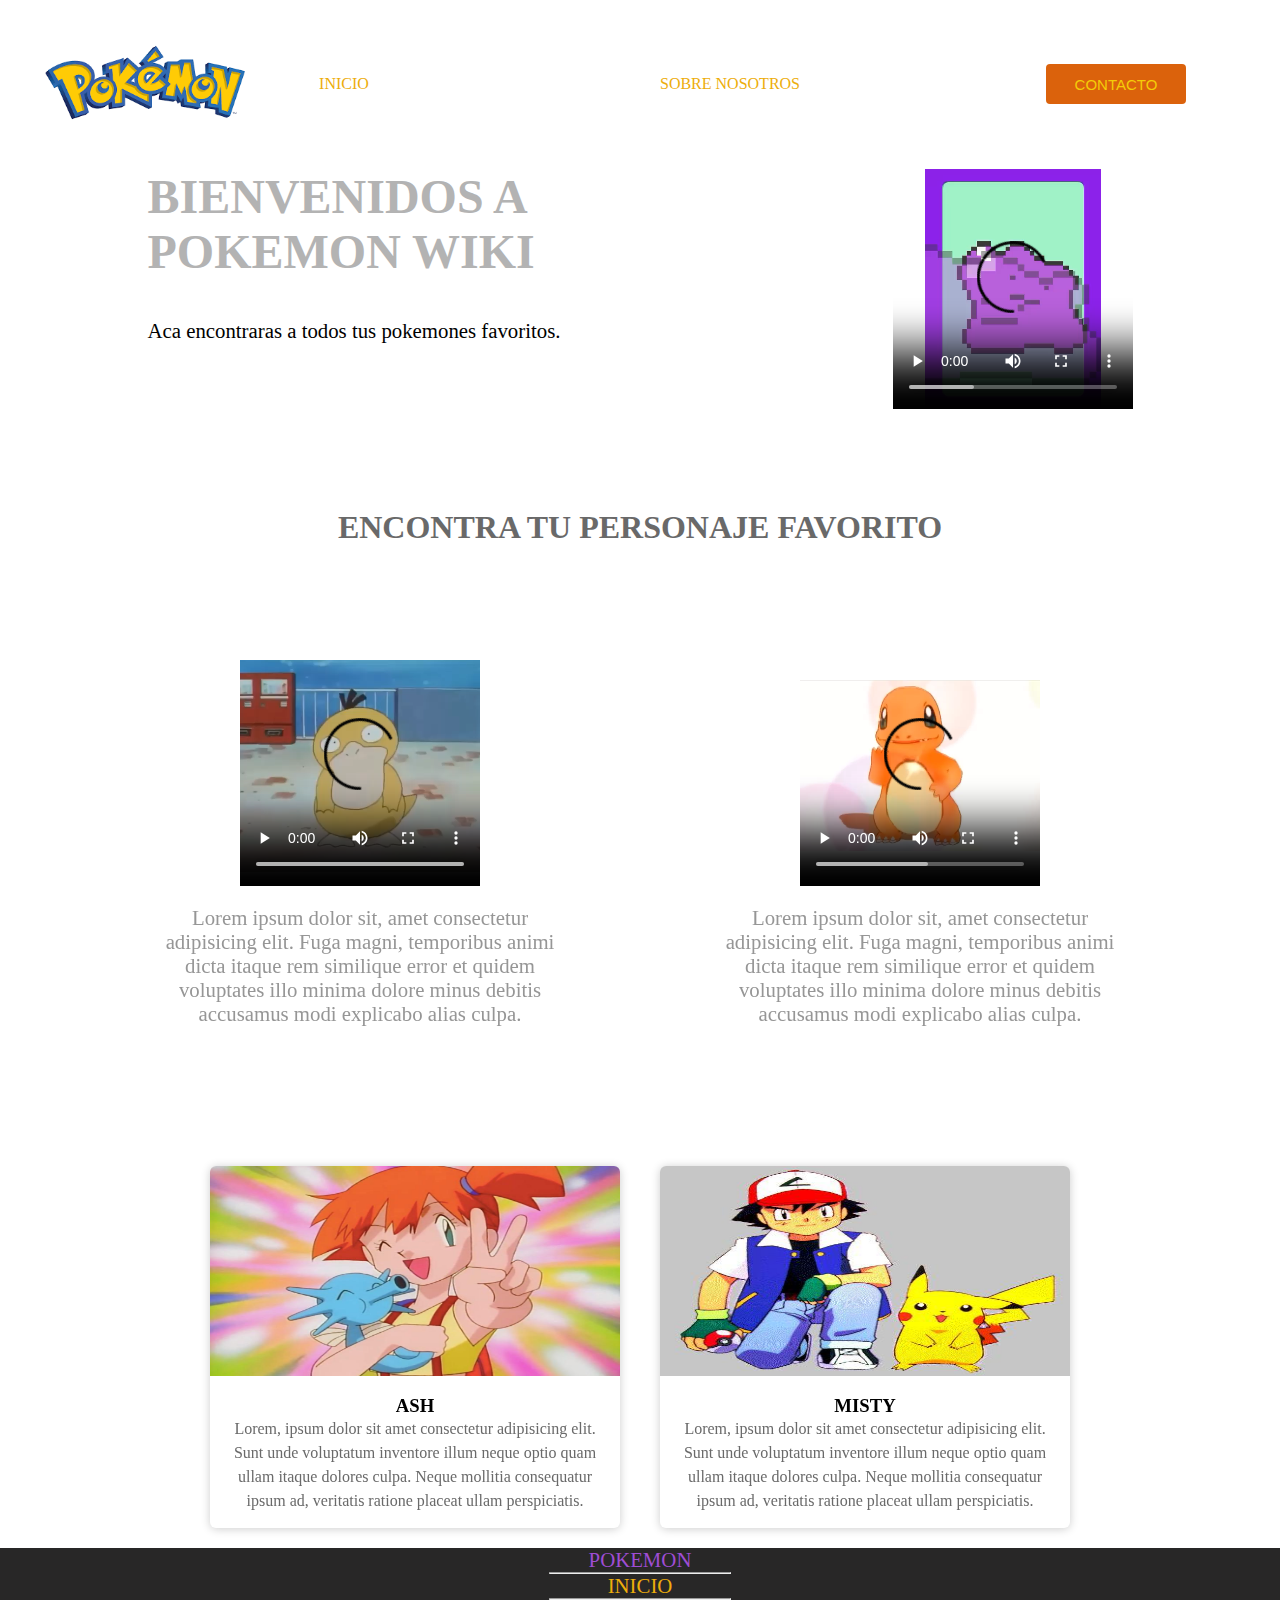
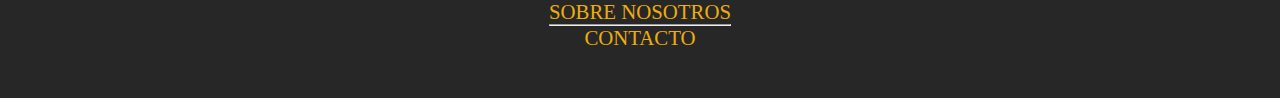
<file: html/index.html>
<!DOCTYPE html>
<html lang="en">

<head>
    <meta charset="UTF-8">
    <meta http-equiv="X-UA-Compatible" content="IE=edge">
    <meta name="viewport" content="width=device-width, initial-scale=1.0">
    <link rel="stylesheet" href="../css/style.css" >
    <title>Document</title>
    <link rel="shortcut icon" href="../media/Pokeball.jpg">
</head>

<body>
    <header class="container">
        <div class="navbar">
            <!-- Navegador -->
            <div class="logo">
                <img src="../media/pokemon-nav.png" width="140px">
            </div>
            <nav>
                <ul class="menu">
                    <li id="inicio"><a class="menu-item" href="">INICIO</a></li>
                    <li id="sobreNosotros"><a class="menu-item" href="sobreNosotros.html">SOBRE NOSOTROS</a></li>
                    <li id="contacto"><a class="menu-item" href="">
                            <input id="submit" type="submit" value="CONTACTO">
                        </a></li>

                </ul>
                <!-- Fin nav-->
            </nav>
        </div>
    </header>
    <main>
        <!-- Presentacion -->
        <div class="presentacion">
            <p class="pres1">
                <span>BIENVENIDOS A POKEMON WIKI</span>
            </p>
            <p class="pres2">
                Aca encontraras a todos tus pokemones favoritos.
            </p>
        </div>
        <video src="../media/vid2.mp4" autoplay controls></video>
    </main>
    <h1>ENCONTRA TU PERSONAJE FAVORITO</h1>
    <div class="personajesfav">
    </div>
    <div class="personajesfav">
        <div class="personaje">
            <div class="per">
                <video src="../media/vid5.mp4" autoplay controls></video>
            </div>
            <p class="comentario">
                Lorem ipsum dolor sit, amet consectetur adipisicing elit. Fuga magni, temporibus animi
                dicta itaque rem similique
                error et quidem voluptates illo minima dolore minus debitis accusamus modi explicabo
                alias culpa.
            </p>
        </div>
        <div class="personaje">
            <div class="per">
                <video src="../media/vid6.mp4" autoplay controls></video>
            </div>
            <p class="comentario">
                Lorem ipsum dolor sit, amet consectetur adipisicing elit. Fuga magni, temporibus
                animi
                dicta itaque rem similique
                error et quidem voluptates illo minima dolore minus debitis accusamus modi explicabo
                alias culpa.
            </p>
        </div>
    </div>
    <main>
        <div class="card-container">
            <div class="card">
                <figure>
                    <img src="../media/img3.jpeg">
                </figure>
                <div class="card-paragraph">
                    <h3>ASH</h3>
                    <p>Lorem, ipsum dolor sit amet consectetur adipisicing elit. Sunt unde voluptatum inventore illum
                        neque optio quam ullam itaque dolores culpa. Neque mollitia consequatur ipsum ad, veritatis
                        ratione placeat ullam perspiciatis.</p>
                </div>
            </div>
            <div class="card">
                <figure>
                    <img src="../media/img4.jpeg">
                </figure>
                <div class="card-paragraph">
                    <h3>MISTY</h3>
                    <p>Lorem, ipsum dolor sit amet consectetur adipisicing elit. Sunt
                        unde voluptatum inventore illum
                        neque optio quam ullam itaque dolores culpa. Neque mollitia
                        consequatur ipsum ad, veritatis
                        ratione placeat ullam perspiciatis.</p>
                </div>
            </div>
        </div>
        </div>
        </div>
        <footer>
            <div class="foot-center">
                <a href="https://es-la.facebook.com/Pokemon/"></a>
                <a href="https://www.instagram.com/pokemon/"></a>
                <a href="https://twitter.com/Pokemon?ref_src=twsrc%5Egoogle%7Ctwcamp%5Eserp%7Ctwgr%5Eauthor"></a>
                <p class="pokemon"> POKEMON</p>
                <hr>
                <a class="menu'item" href=""> INICIO</a>
                <hr>
                <a class="menu'item" href="sobreNosotros.html"> SOBRE NOSOTROS</a>
                <hr>
                <a class="menu'item" href="contactanos.html"> CONTACTO</a>
            </div>
        </footer>
    </main>
</body>

</html>
</file>
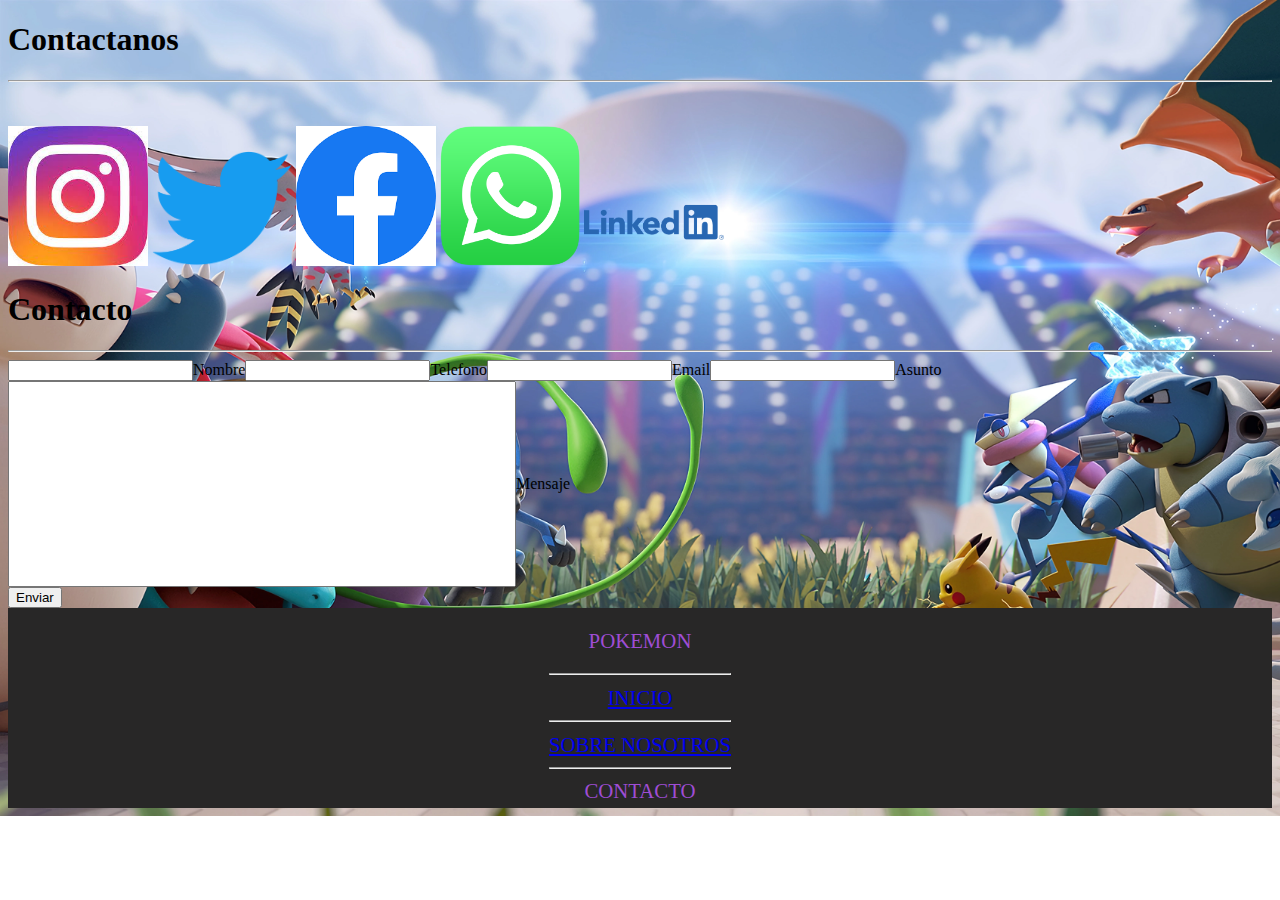
<file: html/contactanos.html>
<!DOCTYPE html>
<html lang="en">
<head>
    <meta charset="UTF-8">
    <meta http-equiv="X-UA-Compatible" content="IE=edge">
    <meta name="viewport" content="width=device-width, initial-scale=1.0">
    <link rel="stylesheet" href="../css/style2.css" >
    <title>Document</title>
    <link rel="shortcut icon" href="../media/Squirtle.webp">
</head>
<body>
    <header>
        <h1>Contactanos</h1>
    </header>
    <hr>
    <br>
    <br>
    <div>
        <img class= "redes" src="../media/instagram.jpg" width="140px">
        <img class= "redes" src="../media/twiter.png" width="140px">
        <img class= "redes" src="../media/facebook.png" width="140px">
        <img class= "redes" src="../media/whatsapp.jpg" width="140px">
        <img class= "redes" src="../media/linkedin.png" width="140px">
    </div>
    <div>
        <h1>Contacto</h1>
        <hr>
        <table>
            <input class="tabla" id="name">Nombre</input>
            <input class="tabla" id="numero">Telefono</input>
            <input class="tabla" id="email">Email</input>
            <input class="tabla" id="asunto">Asunto</input>  
            <input class="tabla" id="mensaje">Mensaje</input>
        </table>
        <button class="buttom" id="send">Enviar</button>

    </div>

    <footer>
        <div class="foot-center">
            <a href="https://es-la.facebook.com/Pokemon/"></a>
            <a href="https://www.instagram.com/pokemon/"></a>
            <a href="https://twitter.com/Pokemon?ref_src=twsrc%5Egoogle%7Ctwcamp%5Eserp%7Ctwgr%5Eauthor"></a>
            <p class="pokemon"> POKEMON</p>
            <hr>
            <a class="menu'item" href="index.html"> INICIO</a> 
            <hr>
            <a class="menu'item" href="sobreNosotros.html"> SOBRE NOSOTROS</a>
            <hr>
            <a> CONTACTO</a>
        </div>
    </footer>
</body>
</html>
</file>
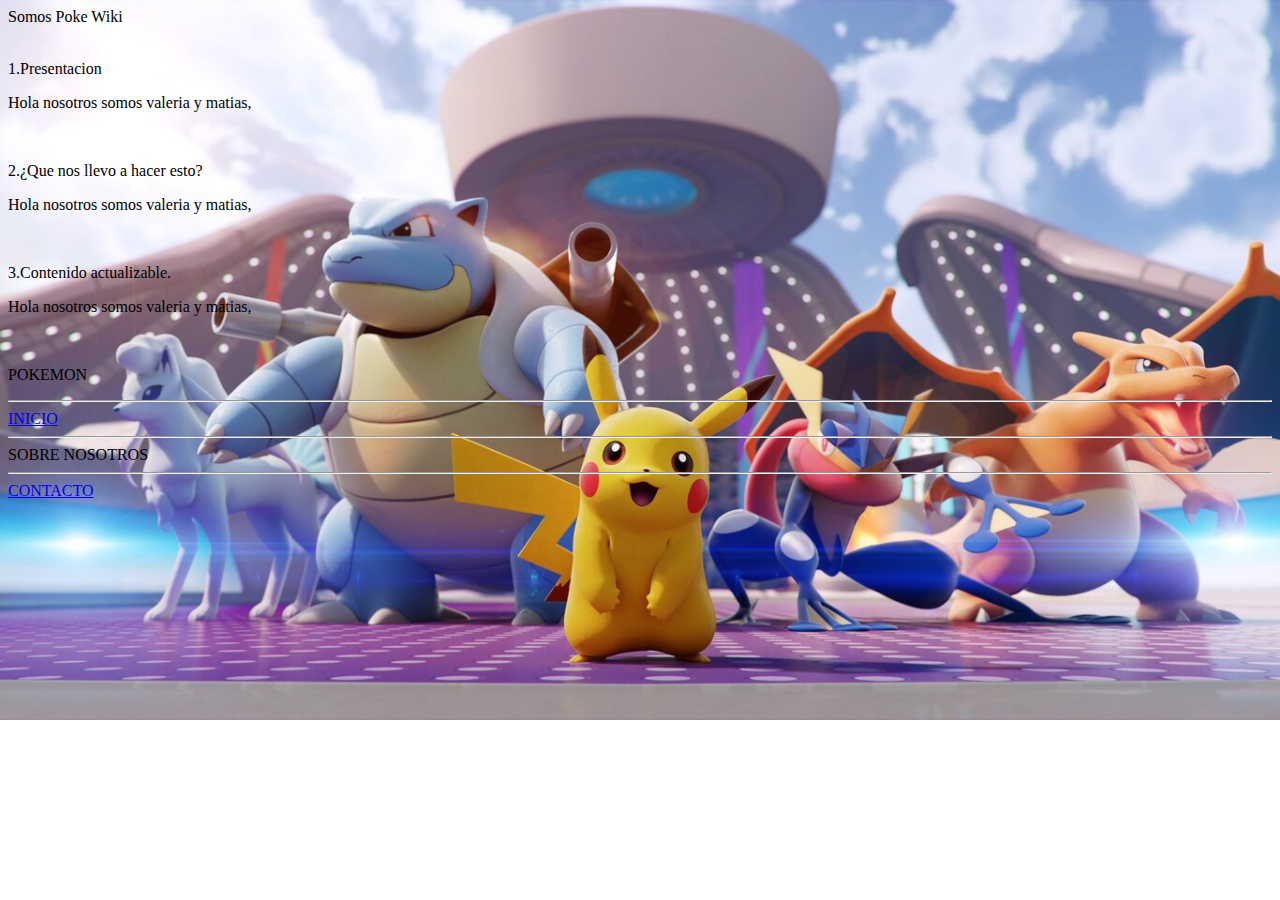
<file: html/sobreNosotros.html>
<!DOCTYPE html>
<html lang="en">
<head>
    <meta charset="UTF-8">
    <meta http-equiv="X-UA-Compatible" content="IE=edge">
    <meta name="viewport" content="width=device-width, initial-scale=1.0">
    <link rel="stylesheet" href="../css/style3.css" >
    <title></title>
    <link rel="shortcut icon" href="../media/pikachu.jpg">
</head>

<body>
    <span>Somos Poke Wiki</span>
    <br>
    <br>
    <p>1.Presentacion</p>
    <p>Hola nosotros somos valeria y matias, </p>
    <br>
    <p>2.¿Que nos llevo a hacer esto?</p>
    <p>Hola nosotros somos valeria y matias, </p>
    <br>
    <p>3.Contenido actualizable.</p>
    <p>Hola nosotros somos valeria y matias, </p>
    <br>
    <footer>
        <div class="foot-center">
            <a href="https://es-la.facebook.com/Pokemon/"></a>
            <a href="https://www.instagram.com/pokemon/"></a>
            <a href="https://twitter.com/Pokemon?ref_src=twsrc%5Egoogle%7Ctwcamp%5Eserp%7Ctwgr%5Eauthor"></a>
            <p class="pokemon"> POKEMON</p>
            <hr>
            <a class="menu'item" href="index.html"> INICIO</a> 
            <hr>
            <a> SOBRE NOSOTROS</a>
            <hr>
            <a class="menu'item" href="contactanos.html"> CONTACTO</a>
        </div>
    </footer>
</body>
</html>
</file>
<file: css/style.css>
* {
    margin: 0;
    padding: 0;
    box-sizing: border-box;
}

body {
    width: 100%;
    height: 100vh;
    justify-content: center;
    display: block;
}

.logo img {
    width: 200px;
}

header {
    display: block;
}

.menu {
    display: flex;
    align-items: center;
    justify-content: space-between;
    padding-left: 0%;
}

.menu li {
    list-style: none;
    float: left;
    text-align: center;
    flex-basis: 20%;
}

.navbar {
    display: flex;
    align-items: center;
    padding: 20px;
}

nav{
    flex: 1;
    text-align: right;
}

nav ul li{
    display: inline-block;
    margin-right: 20px;
}

#submit {
    background-color: #db620c;
    border: none;
    border-radius: 4px;
    font-size: 15px;
    width: 140px;
    height: 40px;
    color: rgb(244, 204, 8);
    cursor: pointer;
}

a{
    text-decoration: none;
    color: rgb(237, 173, 11);
}

.container {
    max-width: 1300px;
    margin: auto;
    padding-left: 25px;
    padding-right: 25px;
}

main {
    display: flex;
    flex-wrap: wrap;
    flex-direction: row;
    justify-content: space-around;
}

.presentacion {
    width: 450px;
}

.pres1 {
    font-weight: bolder;
    font-size: 3.0em;
    color: #b3b3b3;
    margin-bottom: 40px;
}

.pres2 {
    font-size: 1.3em;
}

video {
    height: 15rem;
    width: 15rem;
}

h1 {
    display: block;
    font-size: 2em;
    margin-block-start: 0.67em;
    margin-block-end: 0.67em;
    margin-inline-start: 0px;
    margin-inline-end: 0px;
    font-weight: bold;
    text-align: center;
    color: #696969;
    margin: 100px;
}

.personajesfav {
    display: flex;
    flex-wrap: wrap;
    flex-direction: row;
    justify-content: space-evenly;
}

.personaje {
    height: 500px
}

div {
    display: block;
}

.comentario {
    width: 400px;
    display: block;
    margin: auto;
    text-align: center;
    font-size: 1.3em;
    color: #969696;
}

.per {
    display: flex;
    justify-content: center;
    align-items: center;
    margin: auto;
    margin-bottom: 20px;
    height: 15rem;
    width: 15rem;
}

.card-container {
    width: 100%;
    max-width: 900px;
    display: flex;
    justify-content:space-between;
}

.card {
    width: 100%;
    margin: 20px;
    border-radius: 6px;
    overflow: hidden;
    background: #fff;
    box-shadow: 0 1px 10px rgba(0, 0, 0, 0.2);
    cursor: default;
    transition: all 400ms ease;
}

.card:hover {
    box-shadow: 5px 5px 20px rgba(0, 0, 0, 0.4);
    transform: translateY(-3%);
}

.card img {
    width: 100%;
    height: 210px;
}

.card .card-paragraph{
    padding: 15px;
    text-align: center;
}

.card .card-paragraph p {
    line-height: 1.5;
    color: #6a6a6a;
}

footer {
     display: flex;
     flex-direction: row;
     justify-content: space-evenly;
     width: 100%;
     height: 150px;
     background-color: #282727;
}

.foot-center {
    text-align: center;
    color: #9F4DD4;
    font-size: 1.3em;
}
</file>
<file: css/style2.css>
body {
    background-image: url('../media/otrosPokemons.jpg.webp');
    background-repeat: no-repeat;
    background-size: cover;
}

.redes {
    cursor: pointer;
}





#mensaje {
    width: 500px;
    height: 200px;
}

footer {
    display: flex;
    flex-direction: row;
    justify-content: space-evenly;
    width: 100%;
    height: 200px;
    background-color: #282727;
}

.foot-center {
   text-align: center;
   color: #9F4DD4;
   font-size: 1.3em;
   bottom: 0px;
}
</file>
<file: css/style3.css>
body {
    background-image: url('../media/teamPikachu.jpg');
    background-repeat: no-repeat;
    background-size: cover;
}
</file>
